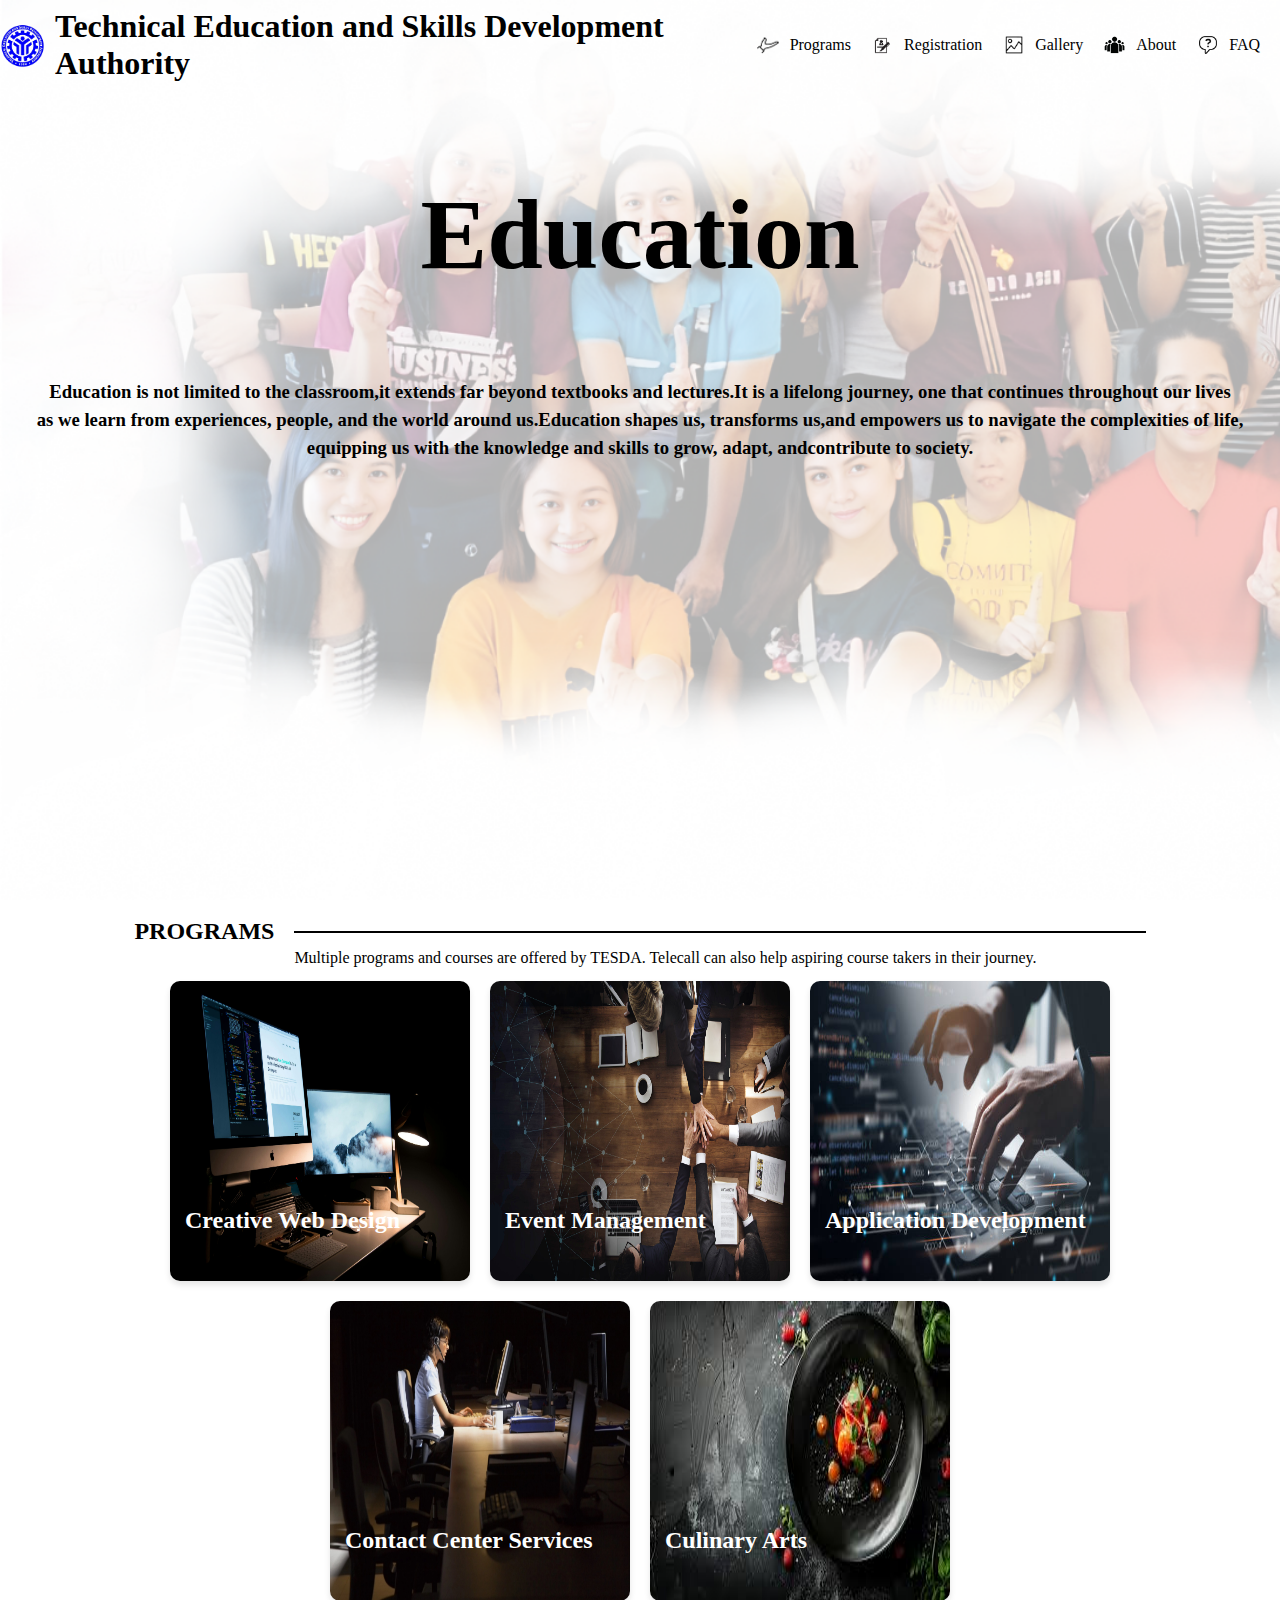
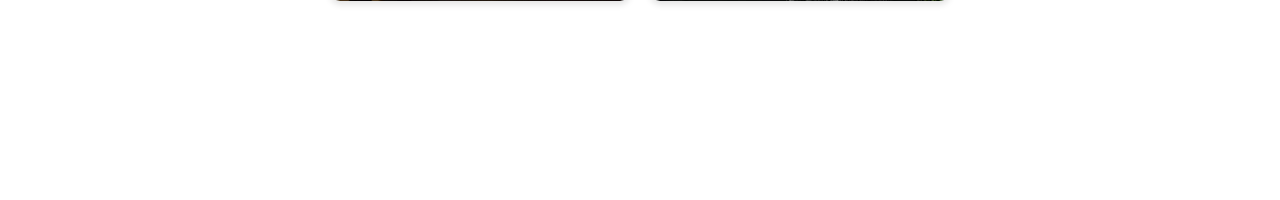
<file: index.html>
<!DOCTYPE html>
<html lang="en">
<head>
    <meta charset="UTF-8">
    <meta name="viewport" content="width=device-width, initial-scale=1.0">
    <title>TESDA</title>
    <link rel="stylesheet" href="css/indexStyle.css"/>
</head>
<body>
    <iframe src="hero.html" title="File 1"></iframe>
    <iframe src="programs.html" title="File 2"></iframe>
</body>
</html>
</file>
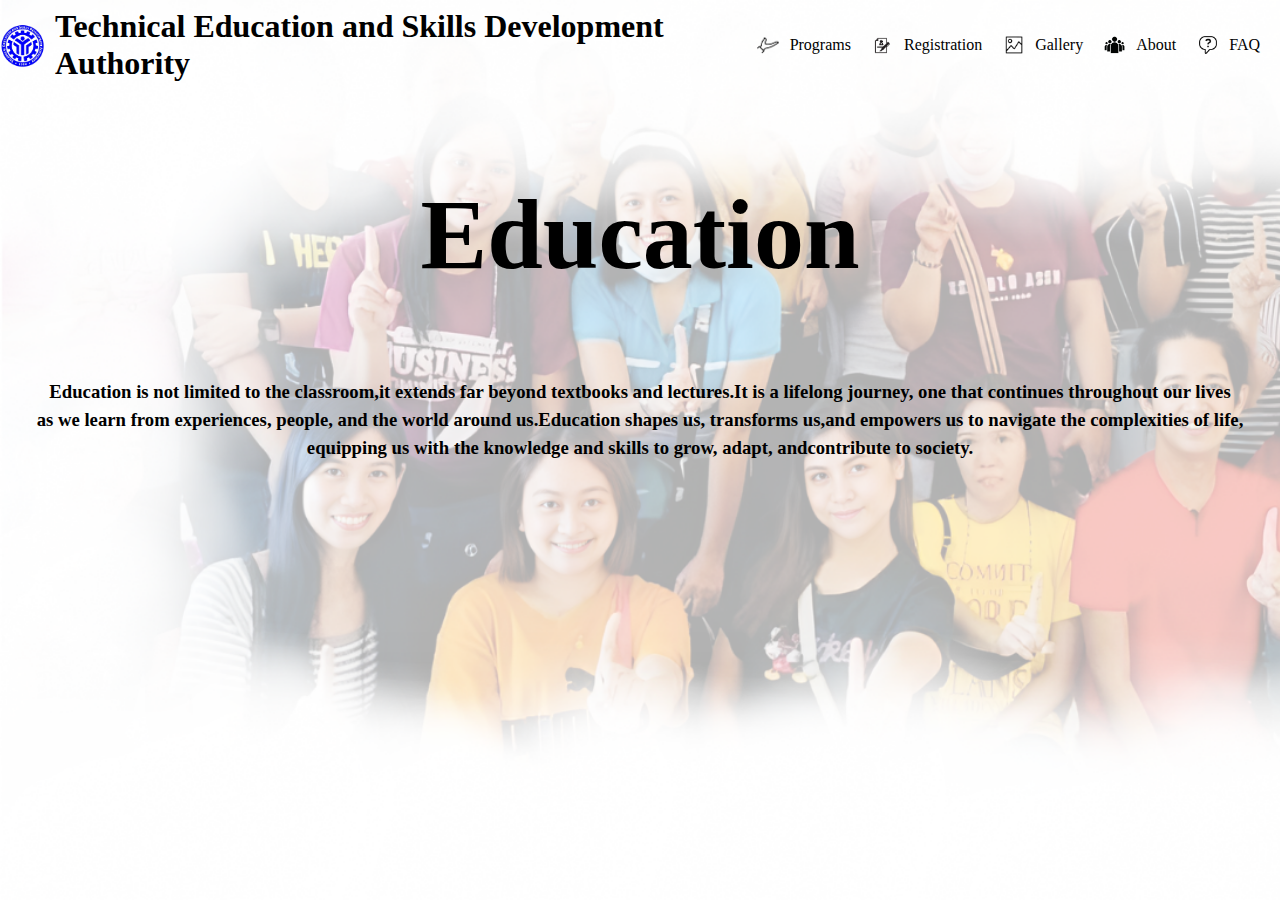
<file: hero.html>
<!DOCTYPE html>
<html lang="en">
<head>
    <meta charset="UTF-8">
    <meta name="viewport" content="width=device-width, initial-scale=1.0">
    <title>TESDA</title>
    <link rel="stylesheet" href="css/heroStyle.css"/>
</head>
<body>
    <div class="heroWrapper">
        <nav class="navContainer">
            <div class = "logo">
                <img src="images/Tesda_logo.png" alt="logo">
                <h1>Technical Education and Skills Development Authority</h1>
            </div>
            <ul class="navLink">
                <li><img src="images/services.png" alt="Programs icon">Programs</li>
                <li><img src="images/reg.png" alt="Registration icon">Registration</li>
                <li><img src="images/gallery.png" alt="Gallery icon">Gallery</li>
                <li><img src="images/about.png" alt="About icon">About</li>
                <li><img src="images/faq.png" alt="FAQ icon">FAQ</li>
            </ul>
        </nav>
        <div class="heroDiv">
            <h1>Education</h1>
            <h3>
                <span>Education is not limited to the classroom,</span>
                <span>it extends far beyond textbooks and lectures.</span>
                <span>It is a lifelong journey, one that continues throughout our lives</span>
                <span>as we learn from experiences, people, and the world around us.</span>
                <span>Education shapes us, transforms us,</span>
                <span>and empowers us to navigate the complexities of life,</span>
                <span>equipping us with the knowledge and skills to grow, adapt, and</span>
                <span>contribute to society.</span>
            </h3>
        </div>
        
    </div>
</body>
</html>
</file>
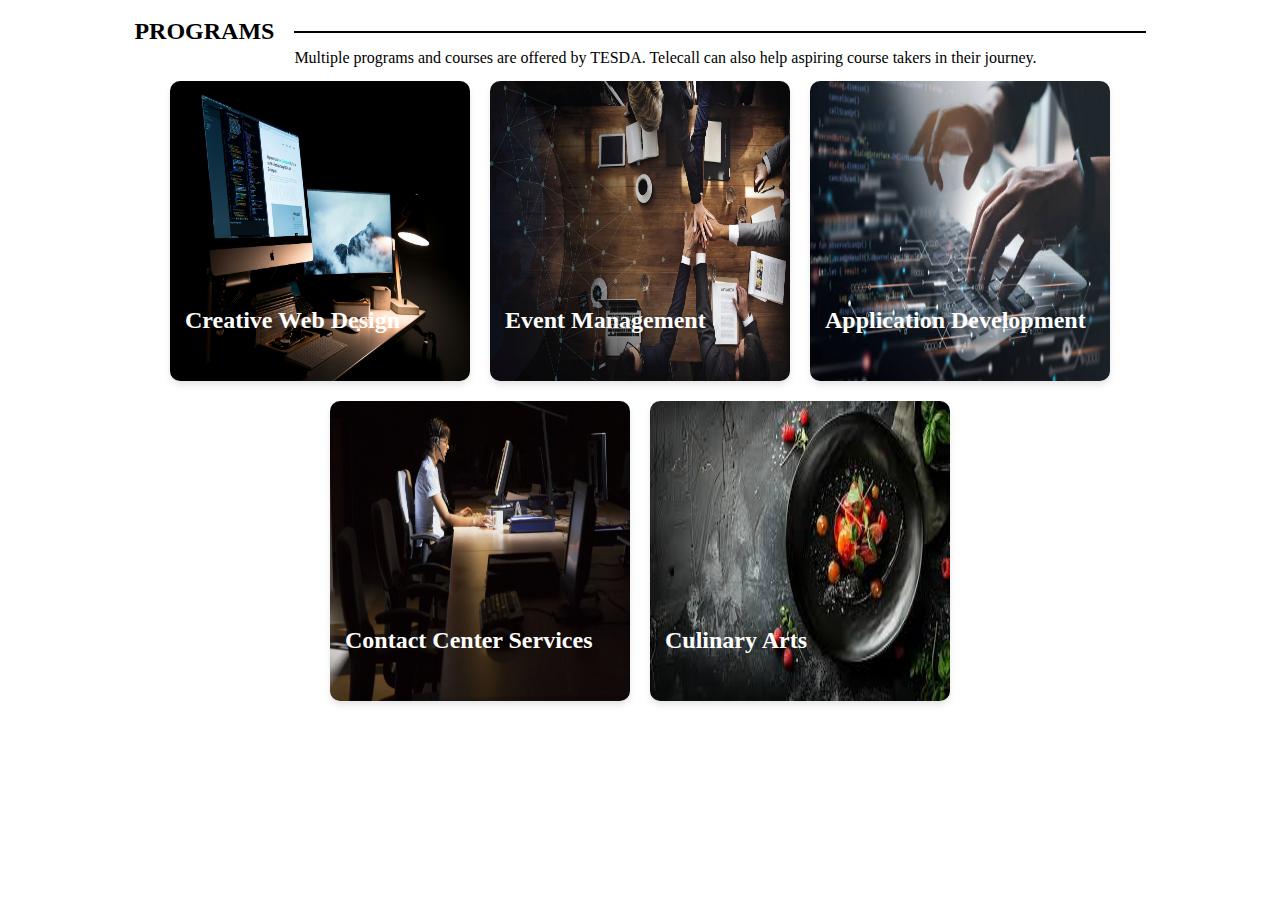
<file: programs.html>
<!DOCTYPE html>
<html lang="en">
<head>
    <meta charset="UTF-8">
    <meta name="viewport" content="width=device-width, initial-scale=1.0">
    <title>Programs</title>
    <link rel="stylesheet" href="css/programStyle.css">
</head>
<body>
    <div class="programStart">
        <span class="title">PROGRAMS</span>        
        <div class="line">
            <br/>
            <span>Multiple programs and courses are offered by TESDA. Telecall 
                can also help aspiring course takers in their journey.
            </span>
        </div>
    </div>
    <br>
    <br>
    <section class="boxes">
        <div class="box" data-content="A comprehensive course that empowers you with the skills to design visually stunning and highly functional websites.">
            <img src="images/WebDesign.jpg" alt="Web Design">
            <h1>Creative Web Design</h1>
        </div>
        <div class="box" data-content="A dynamic event management program that equips you with the expertise to organize, coordinate, and execute large-scale events with precision.">
            <img src="images/Management.jpg" alt="Event Management">
            <h1>Event Management</h1>
        </div>
        <div class="box" data-content="An in-depth application development course designed to provide you with the knowledge and skills to build powerful, user-friendly applications.">
            <img src="images/AppDev.jpg" alt="App Dev">
            <h1>Application Development</h1>
        </div>
        <div class="box" data-content="A specialized training program that equips you with the communication skills, and other call center operations.">
            <img src="images/CallCenter.jpg" alt="Call Center">
            <h1>Contact Center Services</h1>
        </div>
        <div class="box" data-content="An immersive culinary program designed to provide you with essential cooking techniques, and knowledge of kitchen operations.">
            <img src="images/CulArt.jpg" alt="Culinary Arts">
            <h1>Culinary Arts</h1>
        </div>
    </section>
   

</body>
</html>
</file>
<file: css/indexStyle.css>
html, body {
    height: 100%;
    width: 100%;
    display: flex;
    flex-wrap: wrap;
    justify-content: center;
    margin: 0;
    padding: 0;
    gap: 0;
}

iframe {
    width: 100%;
    height: 100%;
    border: none;
     overflow: hidden;
}

* {
    box-sizing: border-box;
}
</file>
<file: css/heroStyle.css>
html, body {
    height: 100%;
    width: 100%;
    margin: 0;
}
nav.navContainer {
    height: 10%;
    width: 100%;
    display: flex;
    align-items: center;
    position: sticky;
    top: 0;
    z-index: 10;
}

div.logo {
    display: flex;
    align-items: center;
    height: 50%;
    flex-grow: 1;
    gap:10px;
   
}

div.logo img {
    height: 100%;
}

ul.navLink {
    list-style-type:none;
    margin-right: 20px;
    padding: 0;
    display: flex;
    gap: 20px;
}
ul.navLink li {
    margin: 0;
    align-items: center;
    display: flex;
    gap: 10px;
}

ul.navLink img {
    width: 23px;
    height: 18px;
    object-fit: contain;
}

div.heroWrapper{
    background-image: url('../images/HeroBg.png');
    background-size: cover;
    top: 0px;
    right: 0px;
    bottom: 0px;
    left: 0px;
    height: 100%;
    width: 100%;
}

div.heroDiv {
    height: 75%;
    width: 100%;
    display: flex;
    flex-direction: column; /* Align items vertically */
    justify-content: flex-start; /* Align items to the top */
    align-items: center; /* Center items horizontally */
    padding-top: 20px; /* Add some padding to move it slightly down from the top */
}

div.heroDiv h3 {
    display: flex;
    flex-wrap: wrap;  /* Allows the text to wrap within the container */
    justify-content: center; /* Center lines horizontally if needed */
    line-height: 1.5; /* Adjust line spacing if necessary */
}

div.heroDiv h3 span {
    display: block; /* Each line will be a block element */
}

div.heroDiv h1 {
    font-size: 100px;
}
</file>
<file: css/programStyle.css>
html {
    height: 100%;
    width: 100%;
    margin: 0;
}   
body {
    height: auto;
}
div.programStart{
    padding-top: 10px;
    display: flex;
    align-items: center;
    padding-right: 10%;
    padding-left: 10%;
    
}

span.title {
    font-size: 24px;
    font-weight: bold;
    color: black;
    margin-right: 10px;
    
}

div.line {
    height: 2px;
    flex-grow: 1;
    background-color: black; /* Gray color */
    margin-left: 10px;
}

section.boxes {
    display: flex;
    justify-content: center;
    gap: 20px;
    flex-wrap: wrap;
    height: auto;
    padding-left: 10%;
    padding-right: 10%;
}

div.box {
    position: relative;
    width: 300px;
    height: 300px;
    overflow: hidden;
    border-radius: 10px;
    box-shadow: 0 4px 6px rgba(0, 0, 0, 0.1);
    transition: transform 0.3s ease;
    cursor: pointer;
}

div.box img {
    height: 100%;
    width: 100%;
    object-fit: fill;
    z-index: 0;
    transition: transform 0.5s linear, opacity 0.5s linear ;
}

div.box h1 {
    position: absolute; /* Required to position it */   
    font-size: 24px;
    top: 70%;
    left:  5%;
    z-index: 1; /* Ensure it's on top of the image */
    color: white;
    transition: top 0.5s linear,font-weight 0.5s linear, text-decoration 0.5s linear, color 0.5s linear;  
}

div.box:hover img {
    transform: scale(1.5);
    opacity: 0.4;
}

div.box:hover h1 {
    position: absolute;
    top: 30%;
    font-weight: bolder;
    text-decoration: underline;
    color: black;
}

div.box::after {
    content:attr(data-content);
    text-align: justify;
    position: absolute;
    top: 60%;  /* Adjust this to position your text */
    left: 5%;
    font-size: 18px;
    color: black;
    z-index: 2;  /* Ensure it's above the image */
    opacity: 0;  /* Start as invisible */
    transition: opacity 0.5s ease-in-out;
    padding-right: 10px;
}

div.box:hover::after {
    opacity: 1;  /* Make the text visible when hovered */
}
</file>
